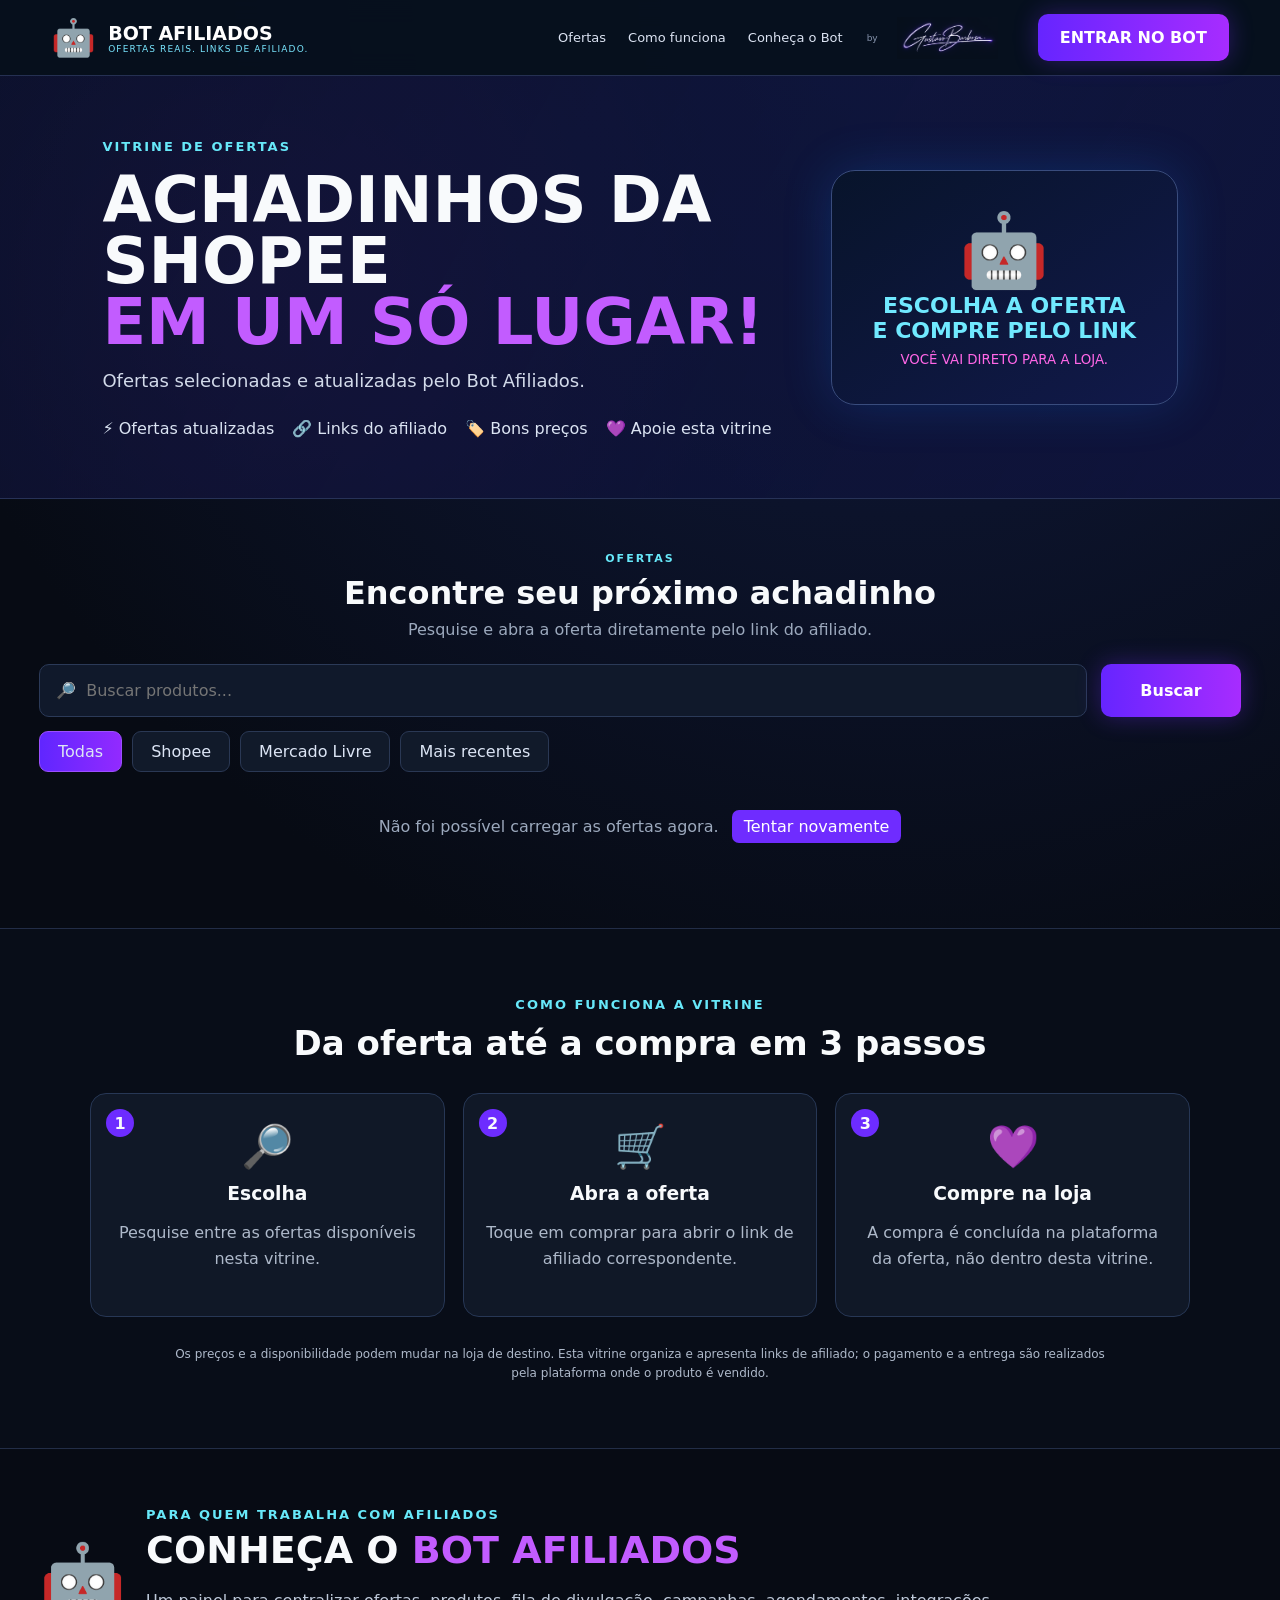
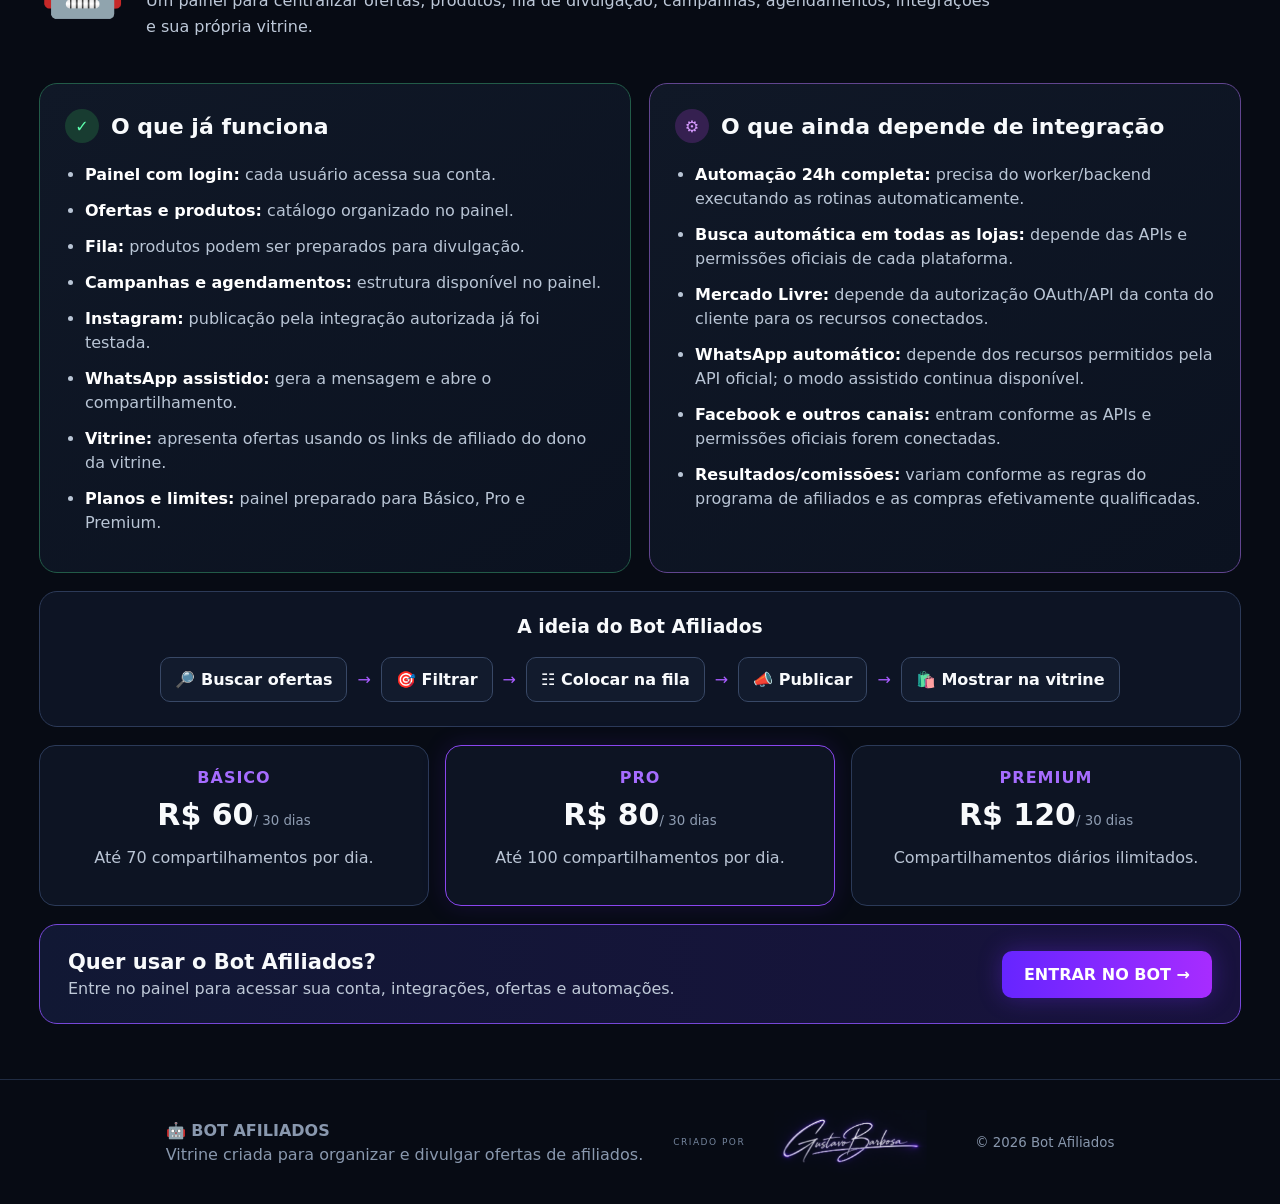
<file: ofertas/index.html>
<!doctype html>
<html lang="pt-BR">
<head>
  <meta charset="utf-8">
  <meta name="viewport" content="width=device-width,initial-scale=1">
  <meta name="theme-color" content="#090d18">
  <meta name="description" content="Vitrine de ofertas do Bot Afiliados — ofertas com links de afiliado e acesso ao Bot Afiliados.">
  <title>Ofertas | Bot Afiliados</title>
  <link rel="stylesheet" href="style.css?v=2.0">
</head>
<body>
<header class="top">
  <a class="brand" href="#inicio">
    <span class="bot">🤖</span>
    <span><b>BOT AFILIADOS</b><small>OFERTAS REAIS. LINKS DE AFILIADO.</small></span>
  </a>

  <nav>
    <a href="#ofertas">Ofertas</a>
    <a href="#como">Como funciona</a>
    <a href="#conheca-bot">Conheça o Bot</a>
  </nav>

  <div class="top-signature" aria-label="Criado por GustavoBarbosa">
    <small>by</small>
    <img src="gustavobarbosa-signature.png" alt="GustavoBarbosa">
  </div>

  <a class="panel" href="https://gustavo2025001.github.io/bot-afiliados/#bot">ENTRAR NO BOT</a>
</header>

<section id="inicio" class="hero">
  <div>
    <span class="eyebrow">VITRINE DE OFERTAS</span>
    <h1>ACHADINHOS DA SHOPEE<br><em>EM UM SÓ LUGAR!</em></h1>
    <p id="shopSubtitle">Ofertas selecionadas e atualizadas pelo Bot Afiliados.</p>
    <div class="benefits">
      <span>⚡ Ofertas atualizadas</span>
      <span>🔗 Links do afiliado</span>
      <span>🏷️ Bons preços</span>
      <span>💜 Apoie esta vitrine</span>
    </div>
  </div>
  <div class="hero-card">
    <div class="mascot">🤖</div>
    <b>ESCOLHA A OFERTA<br>E COMPRE PELO LINK</b>
    <small>VOCÊ VAI DIRETO PARA A LOJA.</small>
  </div>
</section>

<main id="ofertas">
  <div class="section-title">
    <span>OFERTAS</span>
    <h2>Encontre seu próximo achadinho</h2>
    <p>Pesquise e abra a oferta diretamente pelo link do afiliado.</p>
  </div>

  <div class="search">
    <input id="searchInput" placeholder="🔎  Buscar produtos..." autocomplete="off">
    <button id="searchBtn">Buscar</button>
  </div>

  <div class="filters">
    <button class="active" data-filter="all">Todas</button>
    <button data-filter="shopee">Shopee</button>
    <button data-filter="mercadolivre">Mercado Livre</button>
    <button data-filter="recent">Mais recentes</button>
  </div>

  <div id="status" class="status">Carregando ofertas...</div>
  <div id="grid" class="grid"></div>
</main>

<section id="como" class="how">
  <span class="eyebrow">COMO FUNCIONA A VITRINE</span>
  <h2>Da oferta até a compra em 3 passos</h2>
  <div class="steps">
    <article><b>1</b><span>🔎</span><h3>Escolha</h3><p>Pesquise entre as ofertas disponíveis nesta vitrine.</p></article>
    <article><b>2</b><span>🛒</span><h3>Abra a oferta</h3><p>Toque em comprar para abrir o link de afiliado correspondente.</p></article>
    <article><b>3</b><span>💜</span><h3>Compre na loja</h3><p>A compra é concluída na plataforma da oferta, não dentro desta vitrine.</p></article>
  </div>
  <p class="disclaimer">Os preços e a disponibilidade podem mudar na loja de destino. Esta vitrine organiza e apresenta links de afiliado; o pagamento e a entrega são realizados pela plataforma onde o produto é vendido.</p>
</section>

<section id="conheca-bot" class="about-bot">
  <div class="about-head">
    <div class="about-icon">🤖</div>
    <div>
      <span class="eyebrow">PARA QUEM TRABALHA COM AFILIADOS</span>
      <h2>CONHEÇA O <em>BOT AFILIADOS</em></h2>
      <p>Um painel para centralizar ofertas, produtos, fila de divulgação, campanhas, agendamentos, integrações e sua própria vitrine.</p>
    </div>
  </div>

  <div class="status-columns">
    <article class="feature-box works">
      <div class="feature-title"><span>✓</span><h3>O que já funciona</h3></div>
      <ul>
        <li><b>Painel com login:</b> cada usuário acessa sua conta.</li>
        <li><b>Ofertas e produtos:</b> catálogo organizado no painel.</li>
        <li><b>Fila:</b> produtos podem ser preparados para divulgação.</li>
        <li><b>Campanhas e agendamentos:</b> estrutura disponível no painel.</li>
        <li><b>Instagram:</b> publicação pela integração autorizada já foi testada.</li>
        <li><b>WhatsApp assistido:</b> gera a mensagem e abre o compartilhamento.</li>
        <li><b>Vitrine:</b> apresenta ofertas usando os links de afiliado do dono da vitrine.</li>
        <li><b>Planos e limites:</b> painel preparado para Básico, Pro e Premium.</li>
      </ul>
    </article>

    <article class="feature-box building">
      <div class="feature-title"><span>⚙</span><h3>O que ainda depende de integração</h3></div>
      <ul>
        <li><b>Automação 24h completa:</b> precisa do worker/backend executando as rotinas automaticamente.</li>
        <li><b>Busca automática em todas as lojas:</b> depende das APIs e permissões oficiais de cada plataforma.</li>
        <li><b>Mercado Livre:</b> depende da autorização OAuth/API da conta do cliente para os recursos conectados.</li>
        <li><b>WhatsApp automático:</b> depende dos recursos permitidos pela API oficial; o modo assistido continua disponível.</li>
        <li><b>Facebook e outros canais:</b> entram conforme as APIs e permissões oficiais forem conectadas.</li>
        <li><b>Resultados/comissões:</b> variam conforme as regras do programa de afiliados e as compras efetivamente qualificadas.</li>
      </ul>
    </article>
  </div>

  <div class="flow">
    <h3>A ideia do Bot Afiliados</h3>
    <div class="flow-row">
      <span>🔎 Buscar ofertas</span><i>→</i>
      <span>🎯 Filtrar</span><i>→</i>
      <span>☷ Colocar na fila</span><i>→</i>
      <span>📣 Publicar</span><i>→</i>
      <span>🛍️ Mostrar na vitrine</span>
    </div>
  </div>

  <div class="plans">
    <article><span>BÁSICO</span><strong>R$ 60</strong><small>/ 30 dias</small><p>Até 70 compartilhamentos por dia.</p></article>
    <article class="featured"><span>PRO</span><strong>R$ 80</strong><small>/ 30 dias</small><p>Até 100 compartilhamentos por dia.</p></article>
    <article><span>PREMIUM</span><strong>R$ 120</strong><small>/ 30 dias</small><p>Compartilhamentos diários ilimitados.</p></article>
  </div>

  <div class="about-cta">
    <div><b>Quer usar o Bot Afiliados?</b><span>Entre no painel para acessar sua conta, integrações, ofertas e automações.</span></div>
    <a href="https://gustavo2025001.github.io/bot-afiliados/#bot">ENTRAR NO BOT →</a>
  </div>
</section>

<footer class="brand-footer">
  <div class="footer-brand">
    <b>🤖 BOT AFILIADOS</b>
    <span>Vitrine criada para organizar e divulgar ofertas de afiliados.</span>
  </div>
  <div class="creator-signature">
    <small>CRIADO POR</small>
    <img src="gustavobarbosa-signature.png" alt="GustavoBarbosa">
  </div>
  <small>© 2026 Bot Afiliados</small>
</footer>

<script src="app.js?v=2.0"></script>
</body>
</html>
</file>
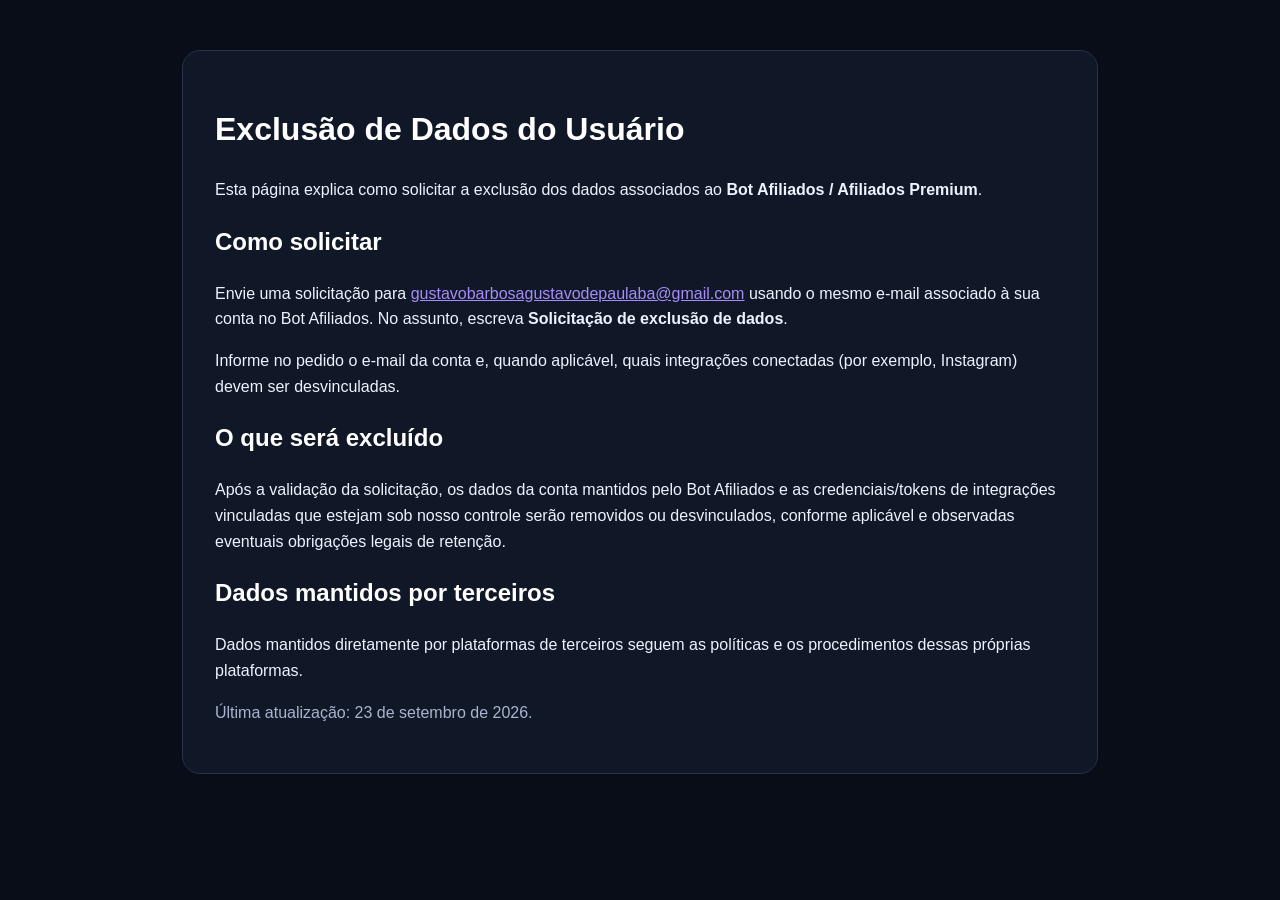
<file: exclusao-de-dados.html>
<!doctype html>
<html lang="pt-BR"><head><meta charset="utf-8"><meta name="viewport" content="width=device-width,initial-scale=1"><title>Exclusão de Dados | Bot Afiliados</title>
<style>body{margin:0;background:#080d18;color:#eef2ff;font:16px Arial,sans-serif;line-height:1.6}.box{max-width:850px;margin:50px auto;padding:32px;background:#101827;border:1px solid #28324a;border-radius:18px}h1,h2{color:#fff}a{color:#a78bfa}.muted{color:#aab4cf}</style></head><body><main class="box">
<h1>Exclusão de Dados do Usuário</h1><p>Esta página explica como solicitar a exclusão dos dados associados ao <strong>Bot Afiliados / Afiliados Premium</strong>.</p>
<h2>Como solicitar</h2><p>Envie uma solicitação para <a href="mailto:gustavobarbosagustavodepaulaba@gmail.com">gustavobarbosagustavodepaulaba@gmail.com</a> usando o mesmo e-mail associado à sua conta no Bot Afiliados. No assunto, escreva <strong>Solicitação de exclusão de dados</strong>.</p>
<p>Informe no pedido o e-mail da conta e, quando aplicável, quais integrações conectadas (por exemplo, Instagram) devem ser desvinculadas.</p>
<h2>O que será excluído</h2><p>Após a validação da solicitação, os dados da conta mantidos pelo Bot Afiliados e as credenciais/tokens de integrações vinculadas que estejam sob nosso controle serão removidos ou desvinculados, conforme aplicável e observadas eventuais obrigações legais de retenção.</p>
<h2>Dados mantidos por terceiros</h2><p>Dados mantidos diretamente por plataformas de terceiros seguem as políticas e os procedimentos dessas próprias plataformas.</p>
<p class="muted">Última atualização: 23 de setembro de 2026.</p></main></body></html>
</file>
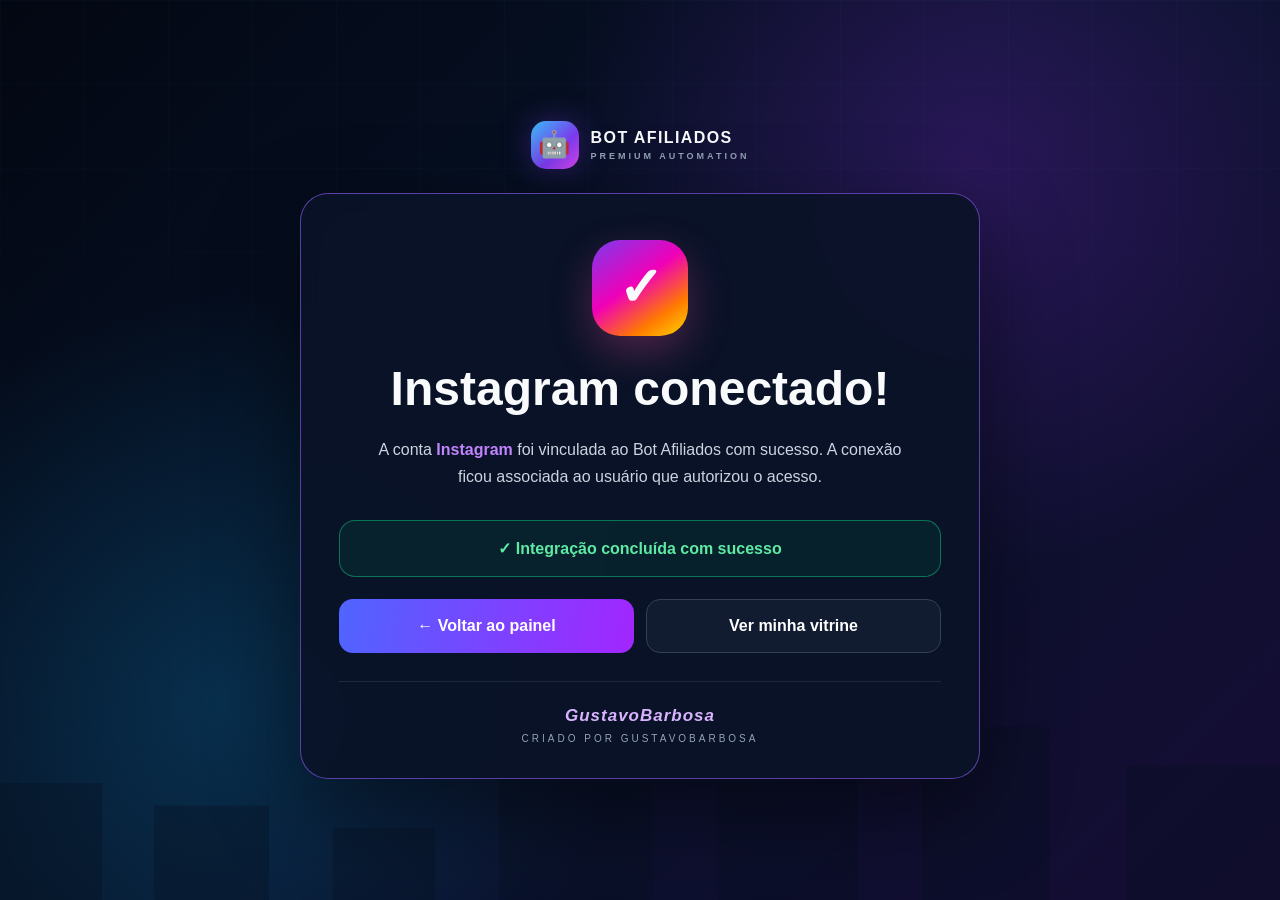
<file: instagram-conectado.html>
<!DOCTYPE html>
<html lang="pt-BR">
<head>
  <meta charset="UTF-8">
  <meta name="viewport" content="width=device-width, initial-scale=1.0">
  <meta name="robots" content="noindex,nofollow">
  <title>Instagram conectado! | Bot Afiliados</title>

  <style>
    * { box-sizing: border-box; }

    html, body {
      margin: 0;
      min-height: 100%;
      font-family: Arial, Helvetica, sans-serif;
      color: #f8fafc;
    }

    body {
      min-height: 100vh;
      display: flex;
      align-items: center;
      justify-content: center;
      padding: 28px 18px;
      overflow-x: hidden;
      background:
        radial-gradient(circle at 76% 18%, rgba(126, 34, 206, .28), transparent 34%),
        radial-gradient(circle at 17% 78%, rgba(14, 165, 233, .20), transparent 32%),
        linear-gradient(135deg, #030712 0%, #071329 48%, #160c35 100%);
    }

    body::before {
      content: "";
      position: fixed;
      inset: 0;
      pointer-events: none;
      opacity: .30;
      background-image:
        linear-gradient(rgba(56,189,248,.11) 1px, transparent 1px),
        linear-gradient(90deg, rgba(56,189,248,.11) 1px, transparent 1px);
      background-size: 84px 84px;
      mask-image: linear-gradient(to bottom, black, transparent 88%);
    }

    .city {
      position: fixed;
      left: 0;
      right: 0;
      bottom: 0;
      height: 25vh;
      opacity: .34;
      pointer-events: none;
      background:
        linear-gradient(90deg,
          #07101f 0 8%, transparent 8% 12%,
          #07101f 12% 21%, transparent 21% 26%,
          #07101f 26% 34%, transparent 34% 39%,
          #07101f 39% 51%, transparent 51% 56%,
          #07101f 56% 67%, transparent 67% 72%,
          #07101f 72% 82%, transparent 82% 88%,
          #07101f 88% 100%);
      clip-path: polygon(
        0 48%, 8% 48%, 8% 26%, 12% 26%, 12% 58%, 21% 58%,
        21% 20%, 26% 20%, 26% 68%, 34% 68%, 34% 36%, 39% 36%,
        39% 12%, 51% 12%, 51% 62%, 56% 62%, 56% 30%, 67% 30%,
        67% 56%, 72% 56%, 72% 23%, 82% 23%, 82% 65%, 88% 65%,
        88% 40%, 100% 40%, 100% 100%, 0 100%
      );
    }

    .wrap {
      position: relative;
      z-index: 2;
      width: min(680px, 100%);
    }

    .brand-top {
      display: flex;
      align-items: center;
      justify-content: center;
      gap: 12px;
      margin-bottom: 24px;
      font-weight: 900;
      letter-spacing: 1.4px;
    }

    .bot-icon {
      width: 48px;
      height: 48px;
      display: grid;
      place-items: center;
      border-radius: 15px;
      font-size: 26px;
      background: linear-gradient(135deg, #38bdf8, #7c3aed 60%, #d946ef);
      box-shadow: 0 0 30px rgba(124,58,237,.35);
    }

    .brand-top small {
      display: block;
      margin-top: 4px;
      color: #94a3b8;
      font-size: 9px;
      letter-spacing: 3px;
    }

    .card {
      padding: 46px 38px 34px;
      text-align: center;
      border: 1px solid rgba(139,92,246,.62);
      border-radius: 28px;
      background: rgba(10, 19, 39, .93);
      box-shadow: 0 30px 90px rgba(0,0,0,.45);
      backdrop-filter: blur(10px);
    }

    .ig-icon {
      width: 96px;
      height: 96px;
      margin: 0 auto 28px;
      display: grid;
      place-items: center;
      border-radius: 28px;
      font-size: 54px;
      font-weight: 900;
      background: linear-gradient(145deg, #7c3aed, #f000b8 45%, #ff7a00 76%, #ffd600);
      box-shadow: 0 16px 42px rgba(236,72,153,.30);
    }

    h1 {
      margin: 0;
      font-size: clamp(34px, 6vw, 48px);
      line-height: 1.05;
    }

    .message {
      margin: 22px auto 0;
      max-width: 550px;
      color: #cbd5e1;
      line-height: 1.7;
      font-size: 16px;
    }

    .username {
      color: #c084fc;
      font-weight: 800;
    }

    .status {
      margin: 30px 0 22px;
      padding: 18px;
      border-radius: 16px;
      font-weight: 800;
    }

    .status.success {
      color: #5ee9a4;
      border: 1px solid rgba(16,185,129,.55);
      background: rgba(6,78,59,.28);
    }

    .status.error {
      color: #fca5a5;
      border: 1px solid rgba(239,68,68,.55);
      background: rgba(127,29,29,.25);
    }

    .actions {
      display: grid;
      grid-template-columns: 1fr 1fr;
      gap: 12px;
      margin-top: 22px;
    }

    .btn {
      min-height: 54px;
      display: flex;
      align-items: center;
      justify-content: center;
      padding: 12px 18px;
      border-radius: 14px;
      text-decoration: none;
      color: white;
      font-weight: 800;
      border: 1px solid #334155;
      background: #111c31;
    }

    .btn.primary {
      border: 0;
      background: linear-gradient(100deg, #4f65ff, #a226ff);
    }

    .signature {
      margin-top: 28px;
      padding-top: 24px;
      border-top: 1px solid rgba(148,163,184,.15);
      color: #94a3b8;
      font-size: 10px;
      letter-spacing: 3px;
    }

    .signature strong {
      display: block;
      margin-bottom: 7px;
      color: #d8b4fe;
      font-size: 17px;
      letter-spacing: 1px;
      font-style: italic;
    }

    @media (max-width: 600px) {
      .card { padding: 36px 20px 28px; }
      .actions { grid-template-columns: 1fr; }
    }
  </style>
</head>

<body>
  <div class="city"></div>

  <main class="wrap">
    <div class="brand-top">
      <div class="bot-icon">🤖</div>
      <div>
        BOT AFILIADOS
        <small>PREMIUM AUTOMATION</small>
      </div>
    </div>

    <section class="card">
      <div class="ig-icon" id="mainIcon">✓</div>

      <h1 id="title">Instagram conectado!</h1>

      <p class="message" id="message">
        Sua conta foi vinculada ao Bot Afiliados com sucesso.
      </p>

      <div class="status success" id="statusBox">
        ✓ Integração concluída com sucesso
      </div>

      <div class="actions">
        <a class="btn primary"
           href="https://gustavo2025001.github.io/bot-afiliados/">
          ← Voltar ao painel
        </a>

        <a class="btn"
           href="https://gustavo2025001.github.io/bot-afiliados/ofertas/">
          Ver minha vitrine
        </a>
      </div>

      <div class="signature">
        <strong>GustavoBarbosa</strong>
        CRIADO POR GUSTAVOBARBOSA
      </div>
    </section>
  </main>

  <script>
    const params = new URLSearchParams(window.location.search);
    const status = params.get("status") || "success";
    const username = params.get("username") || "";
    const errorMessage = params.get("message") || "";

    const title = document.getElementById("title");
    const message = document.getElementById("message");
    const statusBox = document.getElementById("statusBox");
    const mainIcon = document.getElementById("mainIcon");

    if (status === "error") {
      document.title = "Erro ao conectar Instagram | Bot Afiliados";
      mainIcon.textContent = "!";
      title.textContent = "Erro ao conectar Instagram";
      message.textContent =
        errorMessage ||
        "Não foi possível concluir a integração. Volte ao painel e tente novamente.";
      statusBox.className = "status error";
      statusBox.textContent = "Não foi possível concluir a integração";
    } else {
      const safeUsername = username ? "@" + username : "Instagram";
      title.textContent = "Instagram conectado!";
      message.innerHTML =
        'A conta <span class="username"></span> foi vinculada ao Bot Afiliados com sucesso. ' +
        'A conexão ficou associada ao usuário que autorizou o acesso.';
      message.querySelector(".username").textContent = safeUsername;
      statusBox.className = "status success";
      statusBox.textContent = "✓ Integração concluída com sucesso";
    }
  </script>
</body>
</html>
</file>
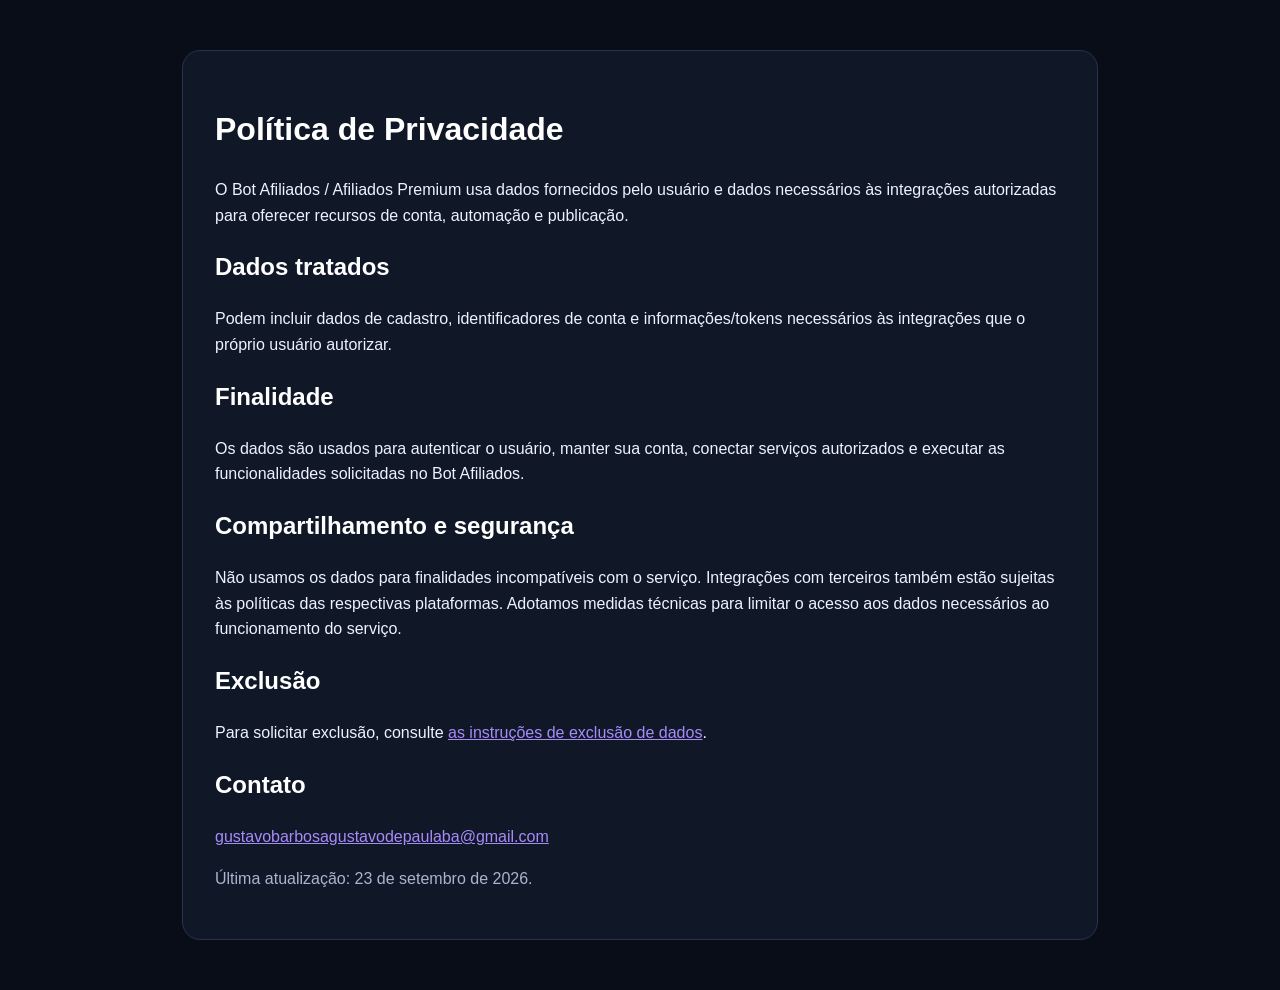
<file: privacidade.html>
<!doctype html><html lang="pt-BR"><head><meta charset="utf-8"><meta name="viewport" content="width=device-width,initial-scale=1"><title>Política de Privacidade | Bot Afiliados</title><style>body{margin:0;background:#080d18;color:#eef2ff;font:16px Arial,sans-serif;line-height:1.6}.box{max-width:850px;margin:50px auto;padding:32px;background:#101827;border:1px solid #28324a;border-radius:18px}h1,h2{color:#fff}a{color:#a78bfa}.muted{color:#aab4cf}</style></head><body><main class="box"><h1>Política de Privacidade</h1><p>O Bot Afiliados / Afiliados Premium usa dados fornecidos pelo usuário e dados necessários às integrações autorizadas para oferecer recursos de conta, automação e publicação.</p><h2>Dados tratados</h2><p>Podem incluir dados de cadastro, identificadores de conta e informações/tokens necessários às integrações que o próprio usuário autorizar.</p><h2>Finalidade</h2><p>Os dados são usados para autenticar o usuário, manter sua conta, conectar serviços autorizados e executar as funcionalidades solicitadas no Bot Afiliados.</p><h2>Compartilhamento e segurança</h2><p>Não usamos os dados para finalidades incompatíveis com o serviço. Integrações com terceiros também estão sujeitas às políticas das respectivas plataformas. Adotamos medidas técnicas para limitar o acesso aos dados necessários ao funcionamento do serviço.</p><h2>Exclusão</h2><p>Para solicitar exclusão, consulte <a href="exclusao-de-dados.html">as instruções de exclusão de dados</a>.</p><h2>Contato</h2><p><a href="mailto:gustavobarbosagustavodepaulaba@gmail.com">gustavobarbosagustavodepaulaba@gmail.com</a></p><p class="muted">Última atualização: 23 de setembro de 2026.</p></main></body></html>
</file>
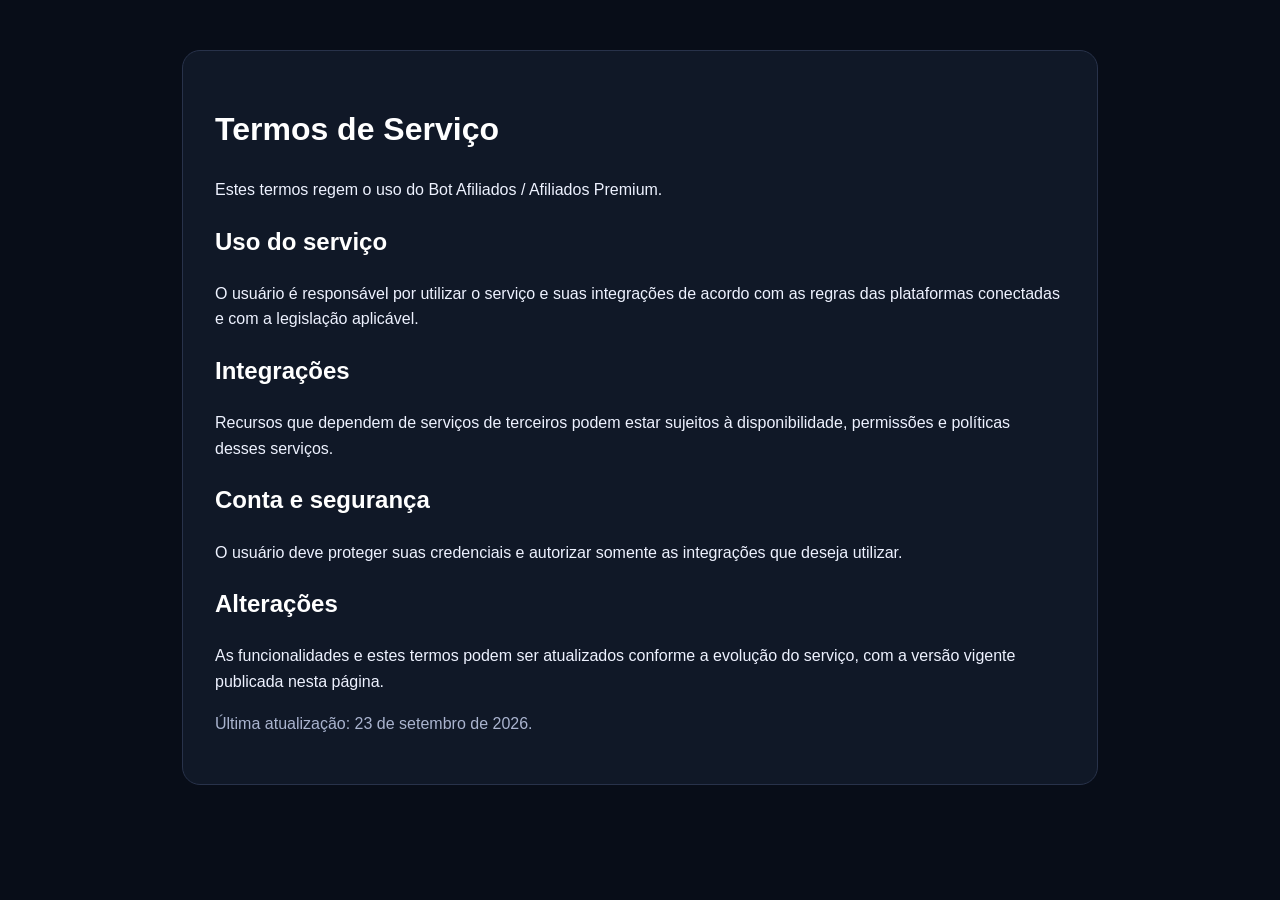
<file: termos.html>
<!doctype html><html lang="pt-BR"><head><meta charset="utf-8"><meta name="viewport" content="width=device-width,initial-scale=1"><title>Termos de Serviço | Bot Afiliados</title><style>body{margin:0;background:#080d18;color:#eef2ff;font:16px Arial,sans-serif;line-height:1.6}.box{max-width:850px;margin:50px auto;padding:32px;background:#101827;border:1px solid #28324a;border-radius:18px}h1,h2{color:#fff}.muted{color:#aab4cf}</style></head><body><main class="box"><h1>Termos de Serviço</h1><p>Estes termos regem o uso do Bot Afiliados / Afiliados Premium.</p><h2>Uso do serviço</h2><p>O usuário é responsável por utilizar o serviço e suas integrações de acordo com as regras das plataformas conectadas e com a legislação aplicável.</p><h2>Integrações</h2><p>Recursos que dependem de serviços de terceiros podem estar sujeitos à disponibilidade, permissões e políticas desses serviços.</p><h2>Conta e segurança</h2><p>O usuário deve proteger suas credenciais e autorizar somente as integrações que deseja utilizar.</p><h2>Alterações</h2><p>As funcionalidades e estes termos podem ser atualizados conforme a evolução do serviço, com a versão vigente publicada nesta página.</p><p class="muted">Última atualização: 23 de setembro de 2026.</p></main></body></html>
</file>
<file: ofertas/style.css>
:root{--bg:#070b14;--card:#111827;--line:#26344d;--purple:#7c2cff;--purple2:#b32cff;--cyan:#67e8f9;--green:#38e58c;--orange:#ffb14a;--text:#f8fafc;--muted:#9ca9bd}
*{box-sizing:border-box}html{scroll-behavior:smooth;scroll-padding-top:90px}body{margin:0;background:radial-gradient(circle at 70% 0,#111b42 0,#070b14 35%);color:var(--text);font-family:Inter,system-ui,Arial,sans-serif}button,input{font:inherit}.top{min-height:76px;display:flex;align-items:center;gap:24px;padding:8px max(4vw,22px);border-bottom:1px solid #253052;background:#07101df2;position:sticky;top:0;z-index:10;backdrop-filter:blur(12px)}.brand{display:flex;align-items:center;gap:12px;color:white;text-decoration:none;margin-right:auto}.brand .bot{font-size:36px}.brand b{font-size:19px}.brand small{display:block;color:#79e6ff;font-size:9px;letter-spacing:1.1px}.top nav{display:flex;gap:22px}.top nav a{color:#dbe3f2;text-decoration:none;font-size:13px}.top nav a:hover{color:#c75cff}.top-signature{display:flex;align-items:center;gap:4px}.top-signature small{color:#8795ad;font-size:9px}.top-signature img{width:132px;height:42px;object-fit:contain;mix-blend-mode:screen}.panel,.search button,.about-cta>a{border:0;color:#fff;text-decoration:none;font-weight:850;background:linear-gradient(90deg,#6625ff,#a72cff);padding:14px 22px;border-radius:10px;box-shadow:0 0 24px #762cff55;white-space:nowrap}.hero{min-height:365px;padding:60px max(8vw,30px);display:grid;grid-template-columns:1.4fr .7fr;align-items:center;gap:35px;border-bottom:1px solid #273257;background:linear-gradient(120deg,#0c1230cc,#101443aa),radial-gradient(circle at 20% 50%,#7125a744,transparent 45%)}.eyebrow{color:var(--cyan);font-weight:900;letter-spacing:2px;font-size:13px}.hero h1{font-size:clamp(38px,5vw,68px);line-height:.95;margin:15px 0}.hero h1 em,.about-bot em{font-style:normal;color:#c25cff}.hero p{font-size:18px;color:#d2daea}.benefits{display:flex;flex-wrap:wrap;gap:18px;margin-top:28px;color:#dbe4f3}.hero-card{min-height:235px;border:1px solid #394c7d;border-radius:24px;background:linear-gradient(145deg,#08142b,#11194a);box-shadow:0 0 50px #167cff33;display:flex;flex-direction:column;align-items:center;justify-content:center;text-align:center;padding:25px}.hero-card .mascot{font-size:72px}.hero-card b{font-size:22px;color:#70e9ff}.hero-card small{color:#ff67e7;margin-top:9px}main{max-width:1250px;margin:auto;padding:48px 24px 65px}.section-title{text-align:center;margin-bottom:25px}.section-title>span{color:var(--cyan);font-size:11px;letter-spacing:2px;font-weight:900}.section-title h2{font-size:32px;margin:8px 0}.section-title p{color:var(--muted);margin:0}.search{display:flex;gap:14px}.search input{flex:1;background:#10192b;border:1px solid #2b3a58;border-radius:10px;color:white;padding:16px;font-size:16px}.search button{min-width:140px;cursor:pointer}.filters{display:flex;gap:10px;flex-wrap:wrap;margin:14px 0 18px}.filters button{background:#111a2a;color:#dce5f5;border:1px solid #2a3854;padding:10px 18px;border-radius:9px;cursor:pointer}.filters button.active{background:linear-gradient(90deg,#6026ff,#922aff);border-color:#9b4fff}.status{text-align:center;color:var(--muted);padding:20px}.retry{margin-left:8px;background:#6f2cff;border:0;color:white;border-radius:7px;padding:7px 12px;cursor:pointer}.grid{display:grid;grid-template-columns:repeat(4,1fr);gap:18px}.product{overflow:hidden;border:1px solid #2b3b5a;border-radius:14px;background:linear-gradient(#101827,#0d1421);box-shadow:0 10px 30px #0004;display:flex;flex-direction:column;transition:.2s transform,.2s border-color}.product:hover{transform:translateY(-3px);border-color:#7443d5}.photo{aspect-ratio:1/1;background:#fff;display:flex;align-items:center;justify-content:center;overflow:hidden}.photo img{width:100%;height:100%;object-fit:contain}.no-image{font-size:60px;color:#293750}.info{padding:14px;display:flex;flex-direction:column;flex:1}.tag{font-size:11px;color:#ff8b55;text-transform:uppercase}.title{font-size:15px;font-weight:750;line-height:1.35;margin:8px 0;min-height:61px}.price{font-size:23px;font-weight:900;margin:4px 0 14px}.buy{margin-top:auto;text-align:center;background:linear-gradient(90deg,#5d27ff,#a326ff);color:white;text-decoration:none;padding:12px;border-radius:8px;font-weight:900;font-size:12px}.how{padding:65px max(5vw,24px);border-top:1px solid #222d47;border-bottom:1px solid #222d47;text-align:center;background:#080d18}.how h2{font-size:34px;margin:10px 0 30px}.steps{max-width:1100px;margin:auto;display:grid;grid-template-columns:repeat(3,1fr);gap:18px}.steps article{position:relative;background:#101827;border:1px solid #273755;border-radius:16px;padding:28px 22px}.steps article>b{position:absolute;top:15px;left:15px;width:28px;height:28px;border-radius:50%;display:grid;place-items:center;background:#6d2cff}.steps article>span{font-size:42px}.steps h3{margin:12px 0 6px}.steps p,.disclaimer{color:#aeb9ca;line-height:1.6}.disclaimer{max-width:950px;margin:28px auto 0;font-size:12px}.about-bot{max-width:1250px;margin:55px auto;padding:0 24px}.about-head{display:flex;align-items:center;gap:20px;margin-bottom:28px}.about-icon{font-size:70px}.about-head h2{font-size:38px;margin:5px 0}.about-head p{color:#bdc8d8;max-width:850px;line-height:1.6}.status-columns{display:grid;grid-template-columns:1fr 1fr;gap:18px}.feature-box{border:1px solid #2b3b5a;border-radius:18px;padding:25px;background:linear-gradient(145deg,#101827,#0b1220)}.feature-box.works{border-color:#225b48}.feature-box.building{border-color:#61458f}.feature-title{display:flex;align-items:center;gap:12px}.feature-title>span{width:34px;height:34px;border-radius:50%;display:grid;place-items:center;background:#183c31;color:#5dffae;font-weight:900}.building .feature-title>span{background:#352050;color:#d79bff}.feature-title h3{margin:0;font-size:22px}.feature-box ul{padding-left:20px;margin:20px 0 0;color:#b9c5d5}.feature-box li{margin:12px 0;line-height:1.5}.feature-box li b{color:#fff}.flow{margin-top:18px;border:1px solid #2c3a58;border-radius:18px;padding:24px;background:#0d1424}.flow h3{text-align:center;margin:0 0 20px}.flow-row{display:flex;align-items:center;justify-content:center;gap:10px;flex-wrap:wrap}.flow-row span{padding:12px 14px;border:1px solid #384866;border-radius:10px;background:#121b2d;font-weight:750}.flow-row i{color:#a85cff;font-style:normal}.plans{display:grid;grid-template-columns:repeat(3,1fr);gap:16px;margin-top:18px}.plans article{border:1px solid #2b3a58;border-radius:16px;padding:22px;text-align:center;background:#0d1423}.plans article.featured{border-color:#8a46ef;box-shadow:0 0 25px #762cff25}.plans span{display:block;color:#a66cff;font-weight:900;letter-spacing:1px}.plans strong{display:inline-block;font-size:30px;margin-top:10px}.plans small{color:#8f9db2}.plans p{color:#b9c4d4}.about-cta{margin-top:18px;border:1px solid #7647d8;border-radius:18px;padding:25px 28px;display:flex;align-items:center;gap:25px;background:linear-gradient(90deg,#111834,#18123d)}.about-cta div{display:flex;flex-direction:column;gap:5px}.about-cta b{font-size:21px}.about-cta span{color:#bfc9d8}.about-cta>a{margin-left:auto}.brand-footer{border-top:1px solid #202c43;display:flex;justify-content:center;align-items:center;gap:30px;flex-wrap:wrap;padding:30px;color:#8998ae}.footer-brand{display:flex;flex-direction:column;gap:5px}.creator-signature{display:flex;align-items:center;gap:10px}.creator-signature small{font-size:9px;letter-spacing:1.5px;color:#74849c}.creator-signature img{width:190px;max-height:64px;object-fit:contain;mix-blend-mode:screen}
@media(max-width:1050px){.top-signature{display:none}.grid{grid-template-columns:repeat(3,1fr)}}
@media(max-width:850px){.grid{grid-template-columns:repeat(2,1fr)}.hero{grid-template-columns:1fr}.top nav{display:none}.hero-card{min-height:170px}.status-columns{grid-template-columns:1fr}.about-cta{align-items:flex-start;flex-wrap:wrap}.about-cta>a{margin-left:0}.plans{grid-template-columns:1fr}.steps{grid-template-columns:1fr}}
@media(max-width:560px){.top{padding:6px 12px}.brand small{display:none}.brand b{font-size:15px}.brand .bot{font-size:30px}.panel{font-size:10px;padding:11px}.hero{padding:40px 18px}.hero h1{font-size:38px}.benefits{font-size:13px}.grid{grid-template-columns:1fr}.search{flex-direction:column}.search button{width:100%}.title{min-height:auto}.product{border-radius:16px}.about-bot{padding:0 16px}.about-head{align-items:flex-start}.about-icon{font-size:46px}.about-head h2{font-size:29px}.flow-row{flex-direction:column}.flow-row i{transform:rotate(90deg)}.brand-footer{flex-direction:column;text-align:center}.creator-signature{flex-direction:column;gap:2px}.creator-signature img{width:165px}}
</file>
